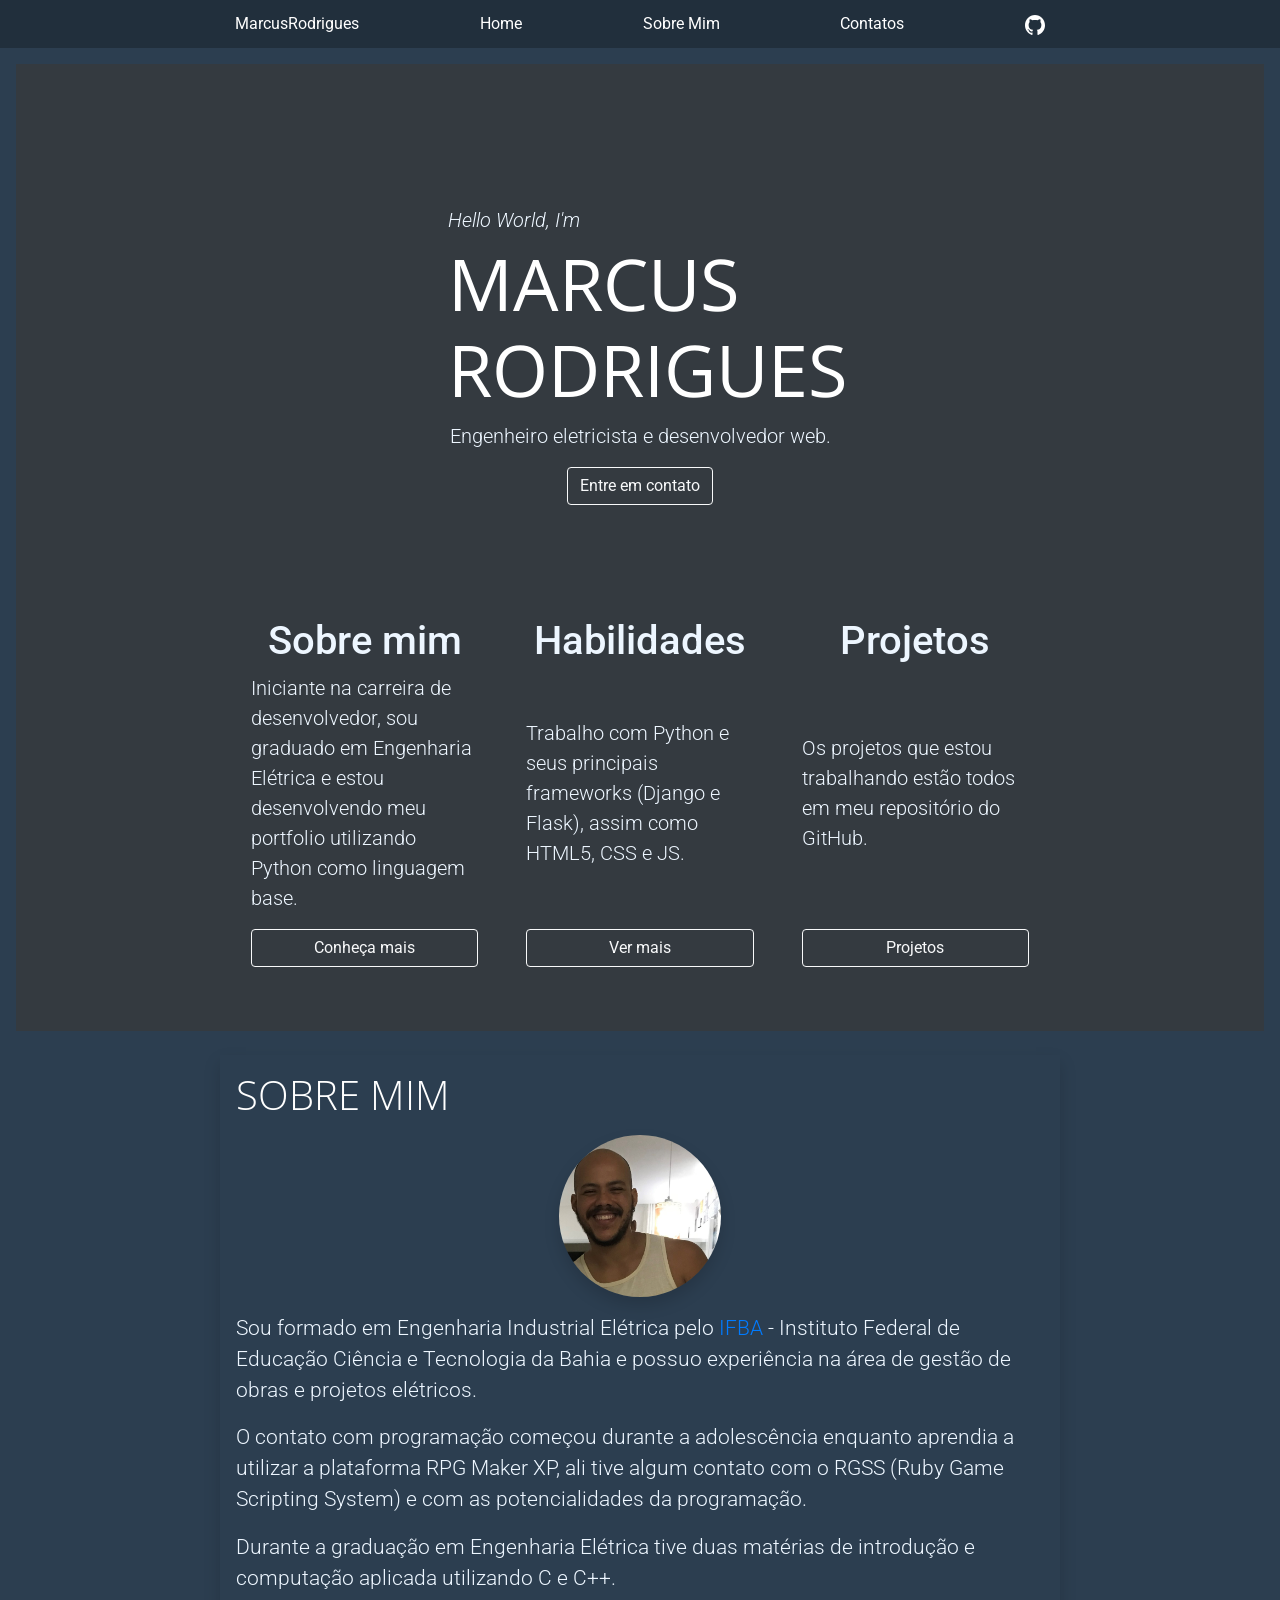
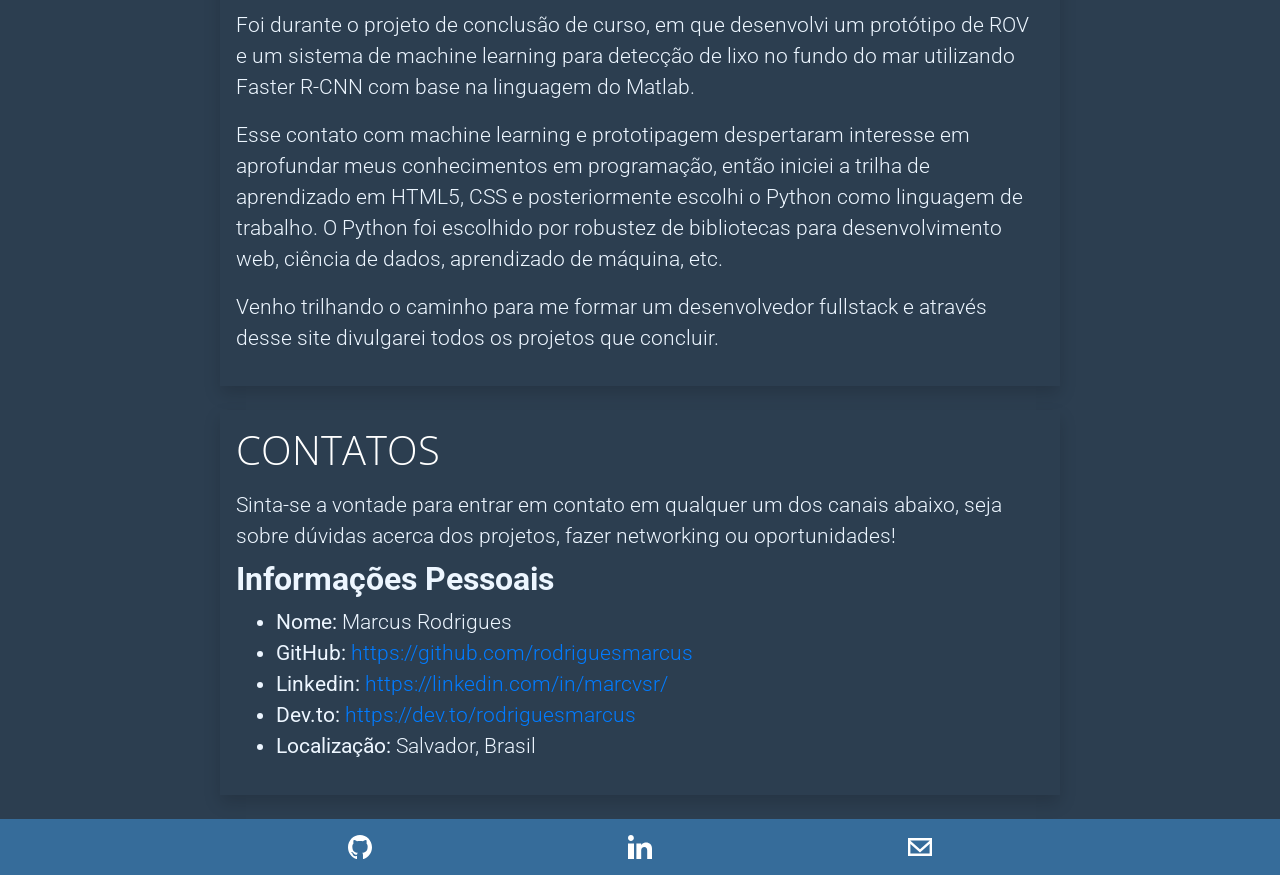
<file: index.html>
<!DOCTYPE html>
<html lang="pt-br">

<head>
    <meta charset="utf-8">
    <meta name="viewport" content="width=device-width, initial-scale=1.0">
    <meta http-equiv="X-UA-Compatible" content="IE=7">
    <meta name="description"
        content="That's my front page in the internet, here I'll link up my projects and talk more about me.">
    <meta name="author" content="Marcus Rodrigues">
    <meta name="keywords" content="web development, python, html5, css, javascript, django, web design">

    <title>/fullstack developer / python / marcus_rodrigues/</title>
    <!-- Bootstrap core CSS -->
    <link href="/bootstrap/css/bootstrap.min.css" rel="stylesheet">
    <link rel="stylesheet" href="/src/main.css">

    <link href="https://fonts.googleapis.com/css2?family=Open+Sans:wght@800&display=swap" rel="stylesheet">
    <link href="https://fonts.googleapis.com/css2?family=Roboto&display=swap" rel="stylesheet">

</head>

<body>
    <nav class="site-header py-1">
        <div class="container d-flex flex-column flex-md-row justify-content-between">
            <a class="py-2" href="#" aria-label="Home">
                MarcusRodrigues
            </a>
            <a class="py-2 d-none d-md-inline-block" href="#">Home</a>
            <a class="py-2 d-none d-md-inline-block" href="#">Sobre Mim</a>
            <a class="py-2 d-none d-md-inline-block" href="#">Contatos</a>
            <a class="py-2 d-none d-md-inline-block" href="http://github.com/rodriguesmarcus">
                <img src="img/github.svg" alt="GitHub">
            </a>
        </div>
    </nav>

    <div class="position-relative overflow-hidden p-3 p-md-5 m-md-3 text-center bg-dark">
        <div class="col-md-5 p-lg-5 mx-auto my-5">
            <h5 class="font-italic font-weight-light text-left">Hello World, I'm</h5>
            <h1 class="display-3 font-weight-normal header-font">MARCUS RODRIGUES</h1>
            <p class="lead font-weight-light">Engenheiro eletricista e desenvolvedor web.</p>
            <a class="btn btn-outline-light" href="#contato">Entre em contato</a>
        </div>

        <div class="row">
            <div class="container">
                <div class="cartao-body">
                    <div class="cartao">
                        <h1>Sobre mim</h1>
                        <p class="lead text-left">Iniciante na carreira de desenvolvedor, sou graduado em Engenharia
                            Elétrica e estou desenvolvendo meu portfolio utilizando Python como linguagem base.</p>
                        <a href="#about" class="btn btn-outline-light">Conheça mais</a>
                    </div>
                    <div class="cartao">
                        <h1>Habilidades</h1>
                        <p class="lead text-left">Trabalho com Python e seus principais frameworks (Django e Flask),
                            assim como HTML5, CSS e
                            JS.</p>
                        <a href="#contato" class="btn btn-outline-light">Ver mais</a>
                    </div>
                    <div class="cartao">
                        <h1>Projetos</h1>
                        <p class="lead text-left">Os projetos que estou trabalhando estão todos em meu repositório do
                            GitHub.</p>
                        <a href="#contato" class="btn btn-outline-light">Projetos</a>
                    </div>
                </div>
            </div>
        </div>
    </div>


    <div id="about" class="container p-3 my-4 shadow">
        <h1 class="font-weight-light header-font">SOBRE MIM</h1>
        <div class=" text-center my-3">
            <img src="img/IMG_7581.jpg" class="rounded-circle shadow" width="20%" height="20%"
                alt="Foto de perfil de Marcus Rodrigues">
        </div>
        <p style="font-size: 1.3em;" class="font-weight-light"> Sou formado em Engenharia Industrial Elétrica pelo <a
                href="https://portal.ifba.edu.br/">IFBA</a> - Instituto
            Federal de Educação Ciência e Tecnologia da Bahia e possuo experiência na área de gestão de obras e
            projetos elétricos.</p>
        <p style="font-size: 1.3em;" class="font-weight-light">
            O contato com programação começou durante a adolescência enquanto aprendia a utilizar a plataforma RPG Maker
            XP, ali tive algum contato com o RGSS (Ruby Game Scripting System) e com as potencialidades da programação.
        </p>
        <p style="font-size: 1.3em;" class="font-weight-light">
            Durante a graduação em Engenharia Elétrica tive duas matérias de introdução e computação aplicada utilizando
            C e C++.
        </p>
        <p style="font-size: 1.3em;" class="font-weight-light">
            Foi durante o projeto de conclusão de curso, em que desenvolvi um protótipo de ROV e um sistema de machine
            learning para detecção de lixo no fundo do mar utilizando Faster R-CNN com base na linguagem do Matlab.
        </p>
        <p style="font-size: 1.3em;" class="font-weight-light">
            Esse contato com machine learning e prototipagem despertaram interesse em aprofundar meus
            conhecimentos em programação, então iniciei a trilha de aprendizado em HTML5, CSS e posteriormente escolhi o
            Python como linguagem de trabalho. O Python foi escolhido por robustez de bibliotecas para desenvolvimento
            web, ciência de dados, aprendizado de máquina, etc.
        </p>
        <p style="font-size: 1.3em;" class="font-weight-light">
            Venho trilhando o caminho para me formar um desenvolvedor fullstack e através desse site divulgarei todos os
            projetos que concluir.
        </p>

    </div>



    <div id="contato" class="container p-3 my-4 shadow">
        <h1 class="font-weight-light header-font">CONTATOS</h1>
        <div style="font-size: 1.3em;" class="font-weight-light py-2">
            Sinta-se a vontade para entrar em contato em qualquer um dos canais abaixo, seja sobre dúvidas acerca dos
            projetos, fazer networking ou oportunidades!
        </div>

        <div style="font-size: 1.3em;" class="font-weight-light">
            <h2 class="font-weight-bold">Informações Pessoais</h2>
            <ul>
                <li><b>Nome:</b> Marcus Rodrigues</li>
                <li><b>GitHub:</b> <a href="https://github.com/rodriguesmarcus">https://github.com/rodriguesmarcus</a>
                </li>
                <li><b>Linkedin:</b><a href="https://linkedin.com/in/marcvsr/"> https://linkedin.com/in/marcvsr/</a>
                </li>
                <li><b>Dev.to:</b> <a href="https://dev.to/rodriguesmarcus"> https://dev.to/rodriguesmarcus</a></li>
                <li><b>Localização:</b> Salvador, Brasil</li>
            </ul>
        </div>
    </div>


    <footer class="container-fluid text-center bg-footer p-3">
        <div class="container">
            <div class="row">
                <div class="col-sm-4">
                    <a href="http://github.com/rodriguesmarcus">
                        <img src="img/github.svg" alt="GitHub" height="24px">
                    </a>
                </div>

                <div class="col-sm-4">
                    <a href="https://www.linkedin.com/in/marcvsr/">
                        <img src="/img/linkedin.svg" alt="LinkedIn" width="24px">
                    </a>
                </div>

                <div class="col-sm-4">
                    <a href="mailto:rodriguesmarcus@outlook.com">
                        <img src="/img/email.svg" alt="E-mail" width="24px">
                    </a>
                </div>
            </div>
        </div>
    </footer>

</body>

</html>
</file>
<file: src/main.css>
body,
html {
  background-color: #2c3e50;
  color: #edf6ff;
  scroll-behavior: smooth;
}

.container {
  max-width: 840px;
  border-radius: 5em:
}

/*
* Header/navbar
*/

.site-header {
  background-color: rgba(0, 0, 0, 0.25);
}

.site-header a {
  color: #fff;
  transition: ease-in-out color 0.15s;
}

.site-header a:hover {
  color: #62a5e0;
  text-decoration: none;
}


.header-font {
  text-align: left;
  font-family: "Open Sans", sans-serif;
  color: #fff;
}

.bg-footer {
  background-color: #366c9a;
}

.bg-dark {
  background-color: #2c3e50;
}



.cartao {
  display: flex;
  flex-direction: column;
  justify-content: space-between;
  padding: 1rem;
}

/*
 * Extra utilities
 */

.flex-equal>* {
  -ms-flex: 1;
  flex: 1;
}

@media (min-width: 768px) {
  .flex-md-equal>* {
    -ms-flex: 1;
    flex: 1;
  }
}

.overflow-hidden {
  overflow: hidden;
}

.cartao-body {
  display: flex;
  flex-wrap: wrap;
  grid-gap: 1rem;
  max-width: 960px;
}


.cartao {
  display: flex;
  flex: 1 1 250px;
  justify-content: space-between;
  padding: 1rem;
}
</file>
